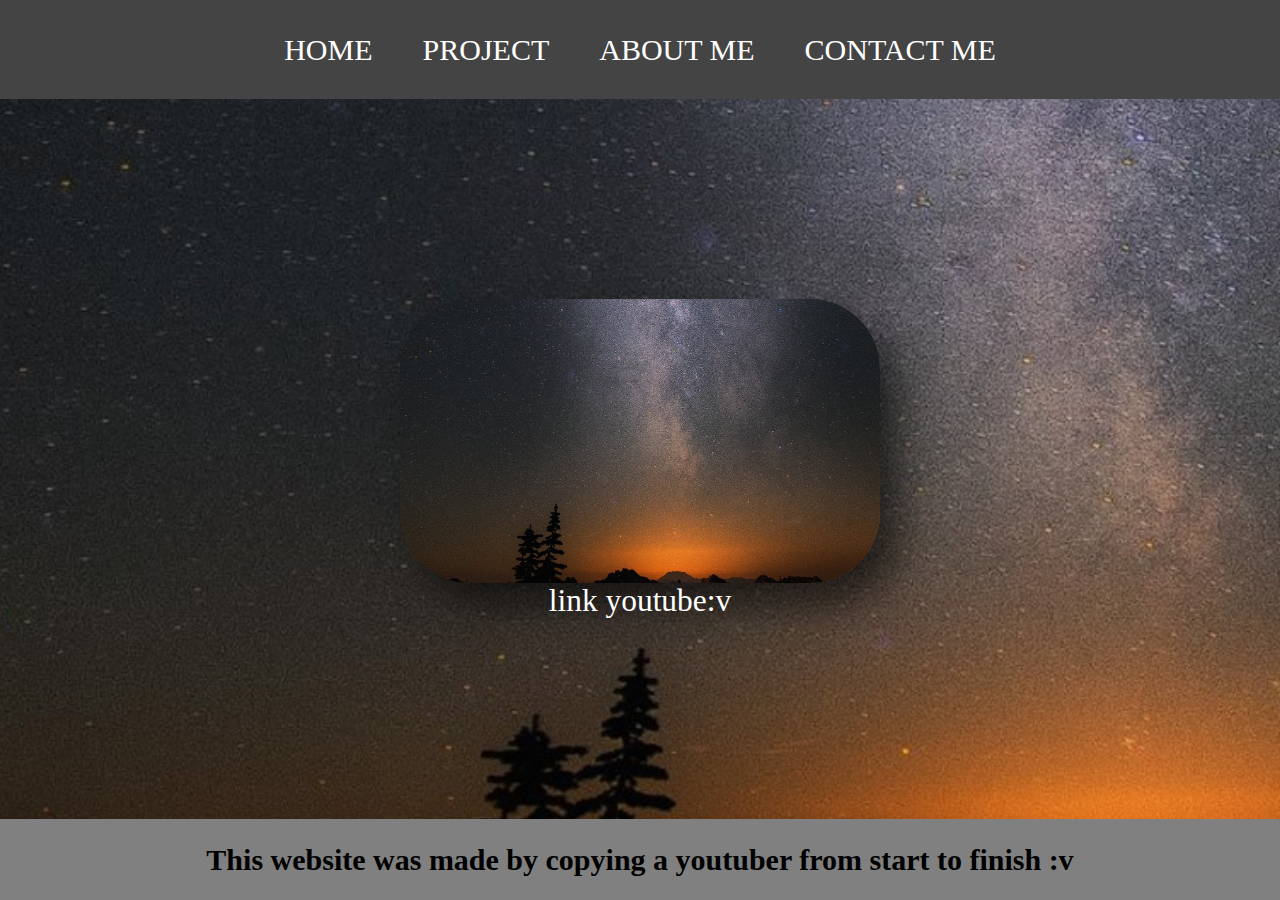
<file: index.html>
<!DOCTYPE html>
<html lang="en">
<html>
    <head>
        <title>WEBSITE GUE</title>
        <link rel="stylesheet" href="style.css" />
        <style>
            body {
                background-image: url(pemandangan.png);
                background-repeat: no-repeat;
                background-attachment: fixed;
                background-size: cover;
            }
        </style>
    </head>
    <body class="countainer">
        <div>
            <!-- navbar -->
            <div class="countainer-navbar">
                <ul class="ul-navbar">
                    <li class="li-navbar">
                        <a href="#" class="a-navbar">HOME</a>
                    </li>
                    <li class="li-navbar">
                        <a href="project.html" class="a-navbar">PROJECT</a>
                    </li>
                    <li class="li-navbar">
                        <a href="about.html" class="a-navbar">ABOUT ME</a>
                    </li>
                    <li class="li-navbar">
                        <a href="contact.html" class="a-navbar">CONTACT ME</a>
                    </li>
                </ul>
            </div>
            <!-- navbar end -->

            <!-- content 1 -->
            <div class="countainer-content">
                <a href="https://www.youtube.com/watch?v=dQw4w9WgXcQ" class="a-content">
                    <img src="pemandangan.png" class="img-content" />
                    <p>link youtube:v</p>
                </a>                
            </div>
            <!-- content end -->

            <!-- footer -->
            <div class="countainer-footer">
                <h1 class="h1-footer">This website was made by copying a youtuber from start to finish :v</h1>
            </div>
            <!-- footer end -->
        </div>
        <script src="data.js" type="text/javascript"></script> 
    </body>
</html>
</file>
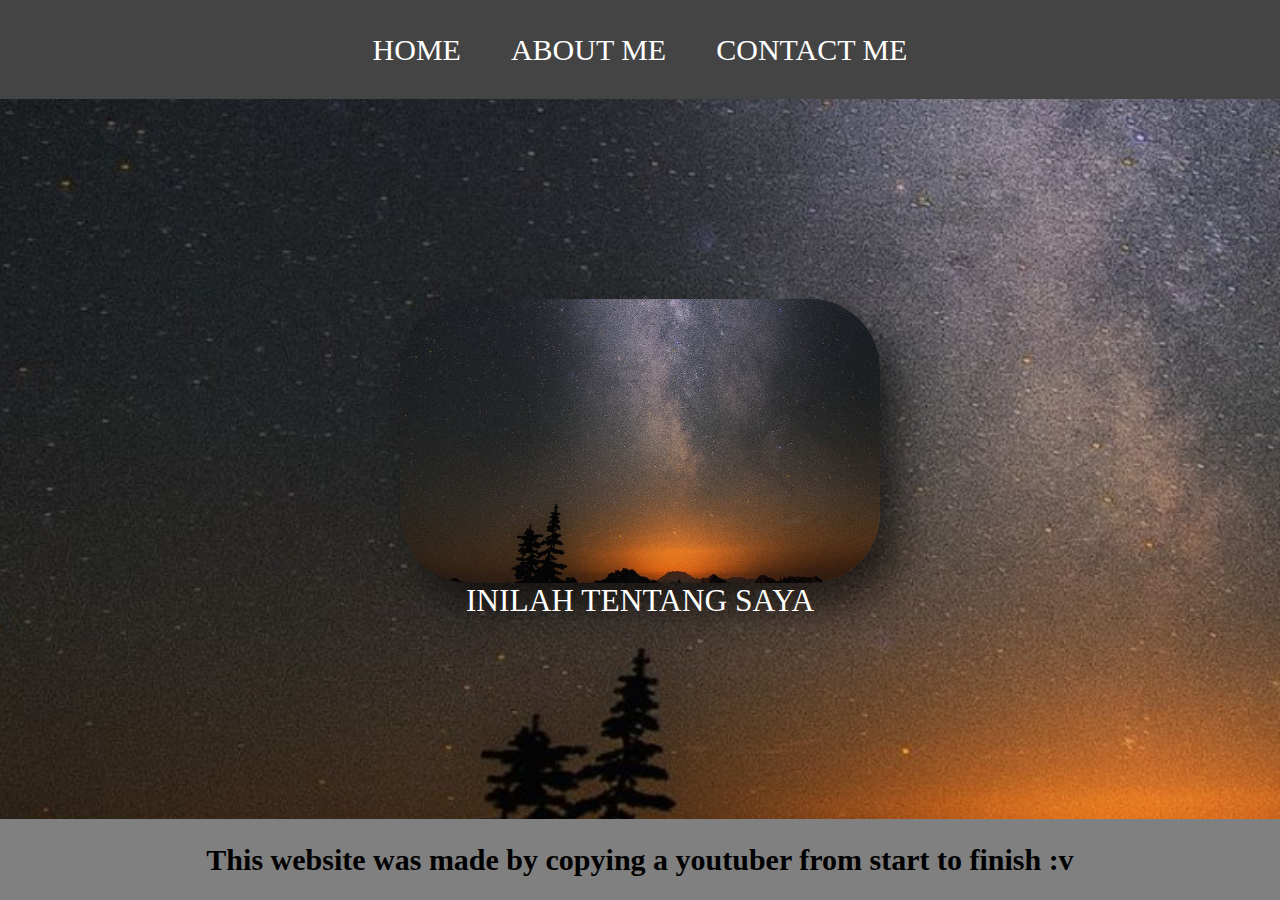
<file: about.html>
<!DOCTYPE html>
<html lang="en">
<html>
    <head>
        <title>ABOUT ME</title>
        <link rel="stylesheet" href="style.css" />
        <style>
            body {
                background-image: url(pemandangan.png);
                background-repeat: no-repeat;
                background-attachment: fixed;
                background-size: cover;
            }
        </style>
    </head>
    <body class="countainer">
        <div>
            <!-- navbar -->
            <div class="countainer-navbar">
                <ul class="ul-navbar">
                    <li class="li-navbar">
                        <a href="index.html" class="a-navbar">HOME</a>
                    </li>
                    <li class="li-navbar">
                        <a href="about.html" class="a-navbar">ABOUT ME</a>
                    </li>
                    <li class="li-navbar">
                        <a href="contact.html" class="a-navbar">CONTACT ME</a>
                    </li>
                </ul>
            </div>
            <!-- navbar end -->

            <!-- content 1 -->
            <div class="countainer-content">
                <a href="https://www.youtube.com/watch?v=dQw4w9WgXcQ" class="a-content">
                    <img src="pemandangan.png" class="img-content" />
                    <p>INILAH TENTANG SAYA</p>
                </a>                
            </div>
            <!-- content end -->

            <!-- footer -->
            <div class="countainer-footer">
                <h1 class="h1-footer">This website was made by copying a youtuber from start to finish :v</h1>
            </div>
            <!-- footer end -->
        </div>
    </body>
</html>
</file>
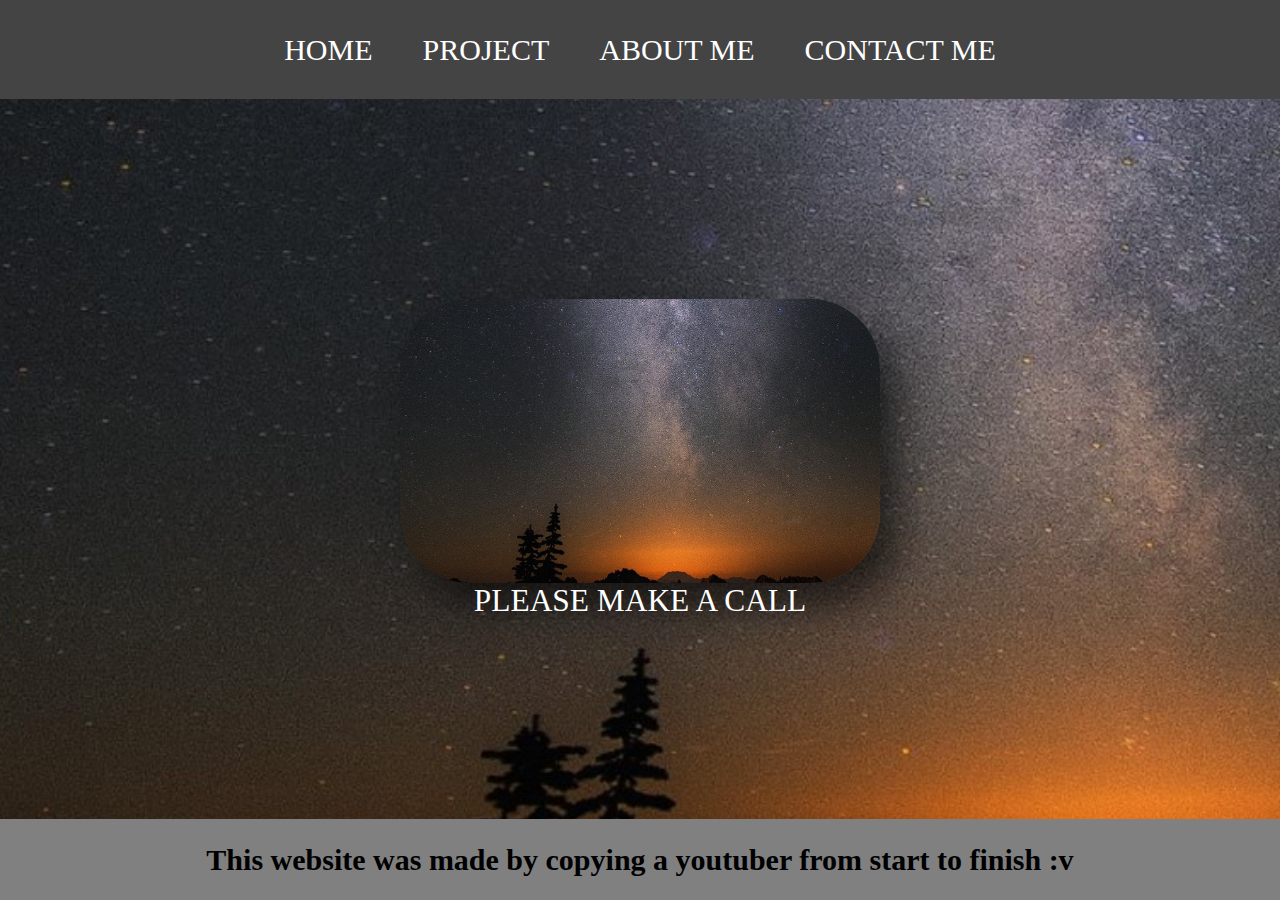
<file: contact.html>
<!DOCTYPE html>
<html lang="en">
<html>
    <head>
        <title>CONTACT ME</title>
        <link rel="stylesheet" href="style.css" />
        <style>
            body {
                background-image: url(pemandangan.png);
                background-repeat: no-repeat;
                background-attachment: fixed;
                background-size:cover;
            }
        </style>
    </head>
    <body class="countainer">
        <div>
            <!-- navbar -->
            <div class="countainer-navbar">
                <ul class="ul-navbar">
                    <li class="li-navbar">
                        <a href="index.html" class="a-navbar">HOME</a>
                    </li>
                    <li class="li-navbar">
                        <a href="project.html" class="a-navbar">PROJECT</a>
                    </li>
                    <li class="li-navbar">
                        <a href="about.html" class="a-navbar">ABOUT ME</a>
                    </li>
                    <li class="li-navbar">
                        <a href="contact.html" class="a-navbar">CONTACT ME</a>
                    </li>
                </ul>
            </div>
            <!-- navbar end -->

            <!-- content 1 -->
            <div class="countainer-content">
                <a href="https://www.youtube.com/watch?v=dQw4w9WgXcQ" class="a-content">
                    <img src="pemandangan.png" class="img-content" />
                    <p>PLEASE MAKE A CALL</p>
                </a>                
            </div>
            <!-- content end -->

            <!-- footer -->
            <div class="countainer-footer">
                <h1 class="h1-footer">This website was made by copying a youtuber from start to finish :v</h1>
            </div>
            <!-- footer end -->
        </div>
    </body>
</html>
</file>
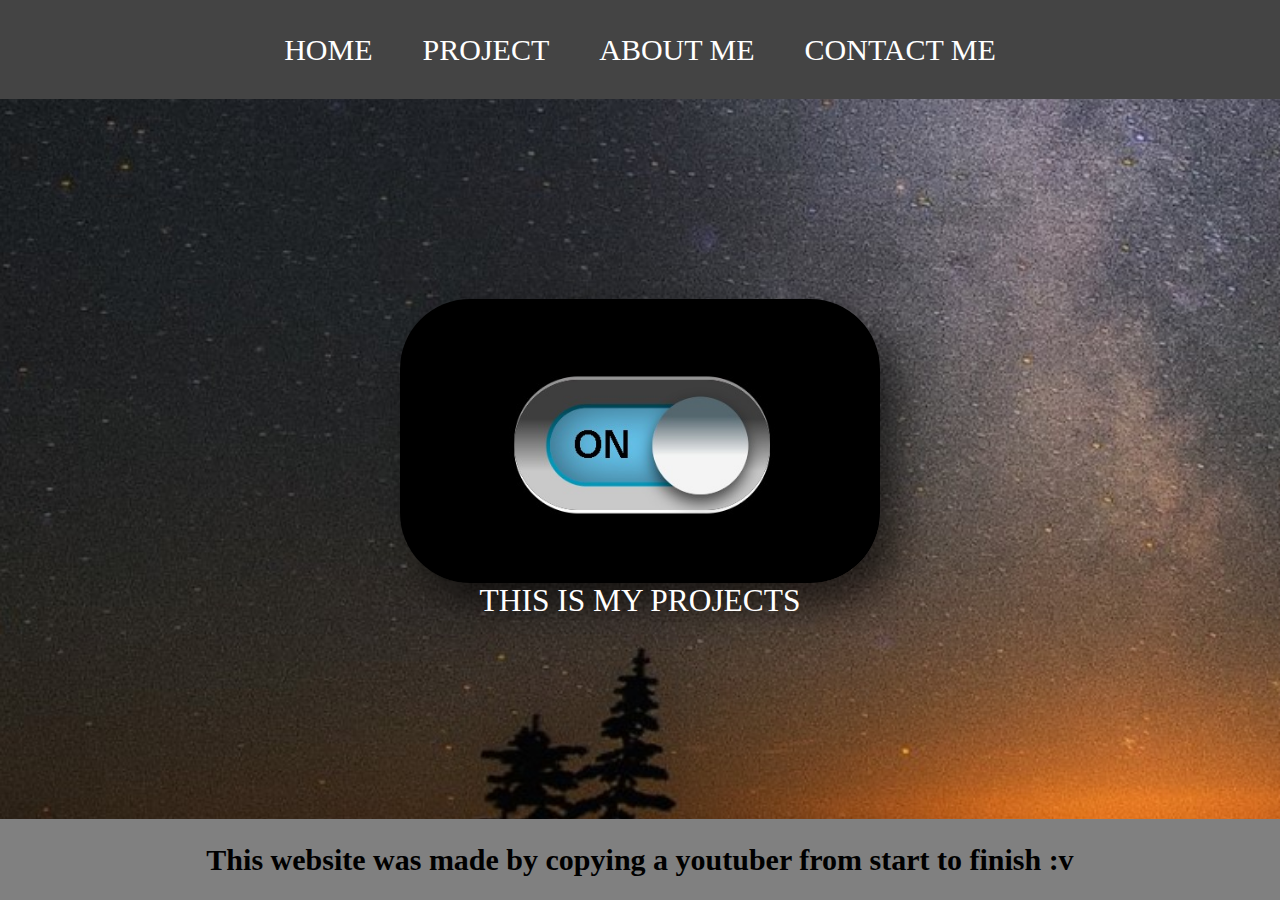
<file: project.html>
<!DOCTYPE html>
<html lang="en">
<html>
    <head>
        <title>WEBSITE GUE</title>
        <link rel="stylesheet" href="style.css" />
        <style>
            body {
                background-image: url(pemandangan.png);
                background-repeat: no-repeat;
                background-attachment: fixed;
                background-size: cover;
            }
        </style>
    </head>
    <body class="countainer">
        <div>
            <!-- navbar -->
            <div class="countainer-navbar">
                <ul class="ul-navbar">
                    <li class="li-navbar">
                        <a href="#" class="a-navbar">HOME</a>
                    </li>
                    <li class="li-navbar">
                        <a href="project.html" class="a-navbar">PROJECT</a>
                    </li>
                    <li class="li-navbar">
                        <a href="about.html" class="a-navbar">ABOUT ME</a>
                    </li>
                    <li class="li-navbar">
                        <a href="contact.html" class="a-navbar">CONTACT ME</a>
                    </li>
                </ul>
            </div>
            <!-- navbar end -->

            <!-- content 1 -->
            <div class="countainer-content">
                <a href="https://robinbro71.github.io/my-first-toggle-switch/" class="a-content">
                    <img src="on.jpeg" class="img-content" />
                    <p>THIS IS MY PROJECTS</p>
                </a>                
            </div>
            <!-- content end -->

            <!-- footer -->
            <div class="countainer-footer">
                <h1 class="h1-footer">This website was made by copying a youtuber from start to finish :v</h1>
            </div>
            <!-- footer end -->
        </div>
    </body>
</html>
</file>
<file: style.css>
*,
html {
  margin: 0;
  padding: 0;  
}


.countainer-navbar {
    background-color: #444;
    width: 100%;
    height: 11vh;
}

.ul-navbar {
    display: flex;
    height: 11vh;
    justify-content: center;
    align-items: center;
    font-size: 11%;
}

.li-navbar {
    list-style-type: none;
    padding: 20px;
    margin: 5px;
    color: white;
    font-size: 30px;
    border-radius: 0px;
    /* font-size: 4vh; */
}

.li-navbar:hover {
    background-color: black;
    transition: .5s ease-in-out;
    /* transition-delay: .3s; */
    border-radius: 100px;
}

.a-navbar {
    color: white;
    text-decoration: none;
}

.countainer-content {
    /* background-color: gray; */
    display: flex;
    justify-content: center;
    align-items: center;
    height: 80vh;
}

.img-content {
    width: 100%;
    height: 100%;
    border-radius: 70px;
    -webkit-box-shadow: 19px 22px 38px 0px rgba(0,0,0,0.59);
    -moz-box-shadow: 19px 22px 38px 0px rgba(0,0,0,0.59);
    box-shadow: 19px 22px 38px 0px rgba(0,0,0,0.59);
}

.a-content {
    /* background-color: gray; */
    color: white;
    text-decoration: none;
    font-size:3cap;
    display: flex;
    flex-direction: column;
    justify-content: space-evenly;
    align-items: center;
    width: 480px;
    height: 320px;
    border-radius: 70px;


}

.countainer-footer {
    background-color: gray;
    display: flex;
    justify-content: center;
    align-items: center;
    height: 9vh;
}

.h1-footer {
    font-size: 30px;
}
</file>
